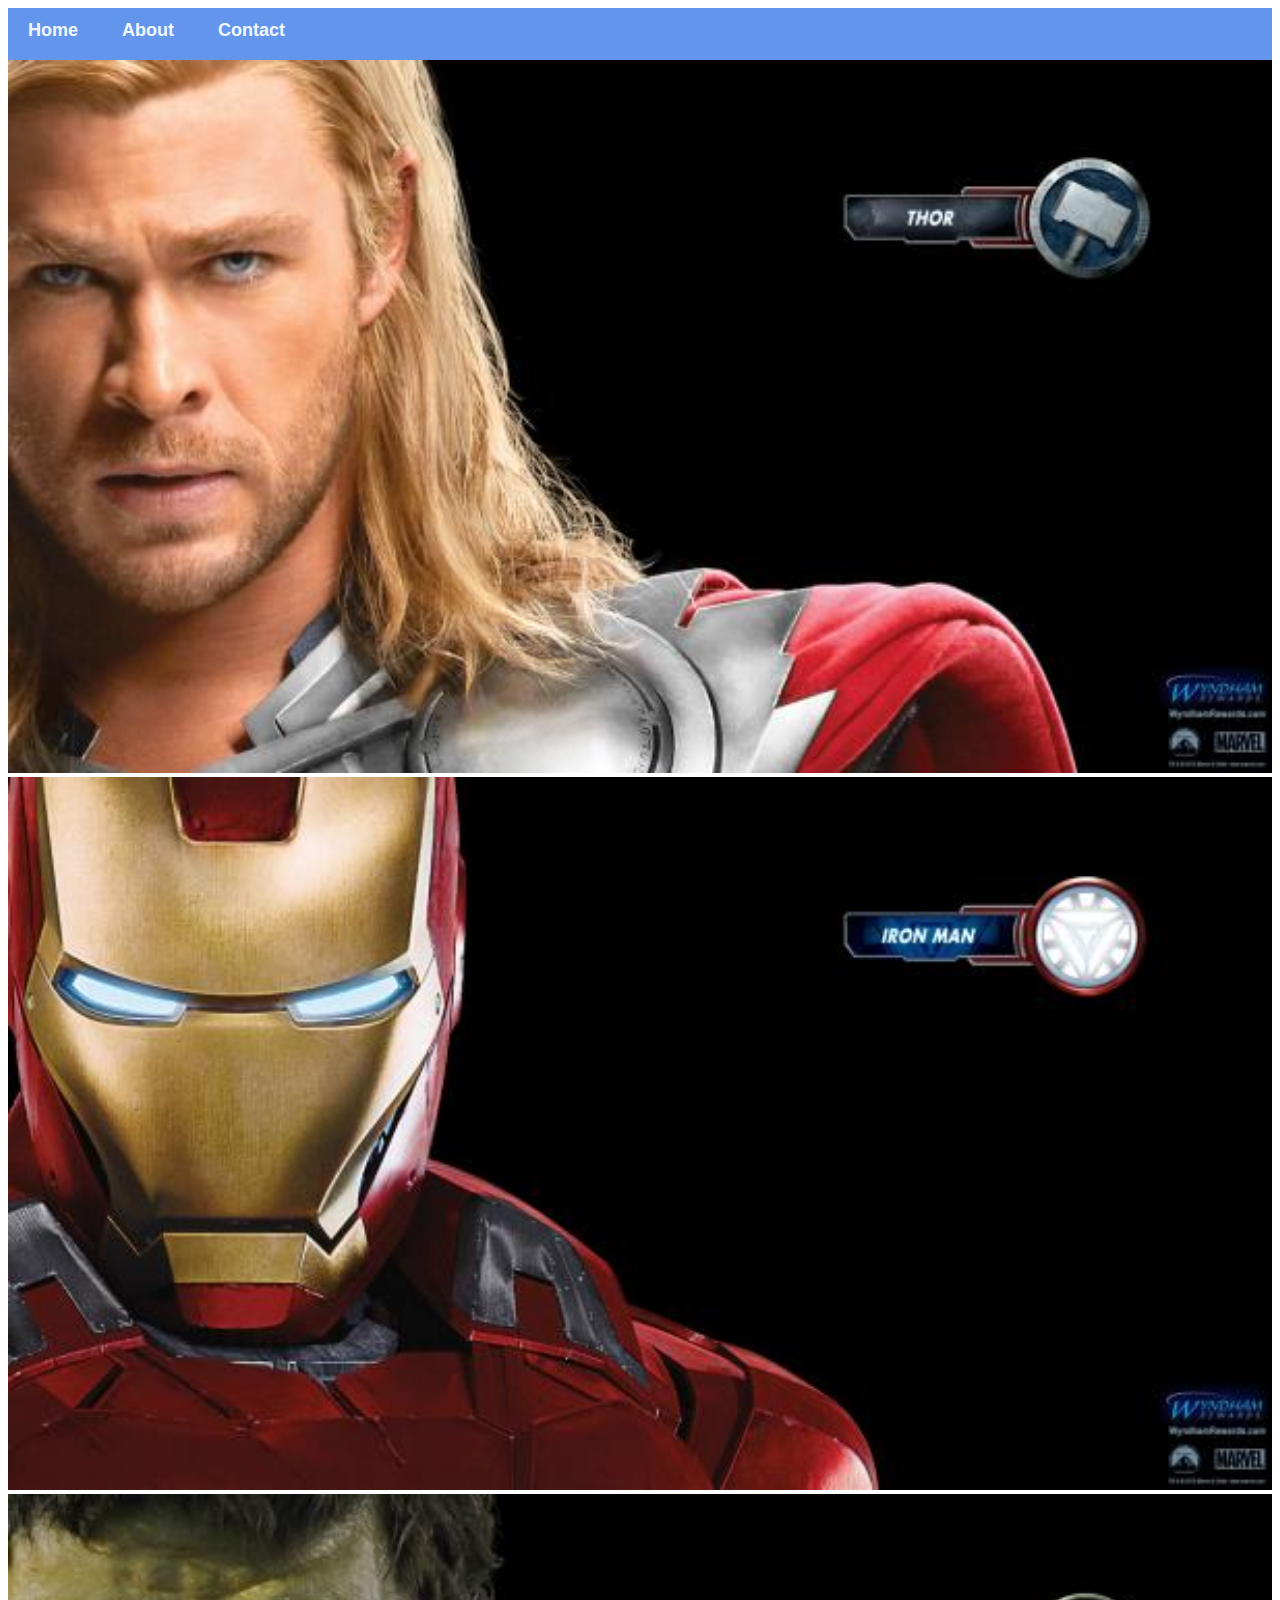
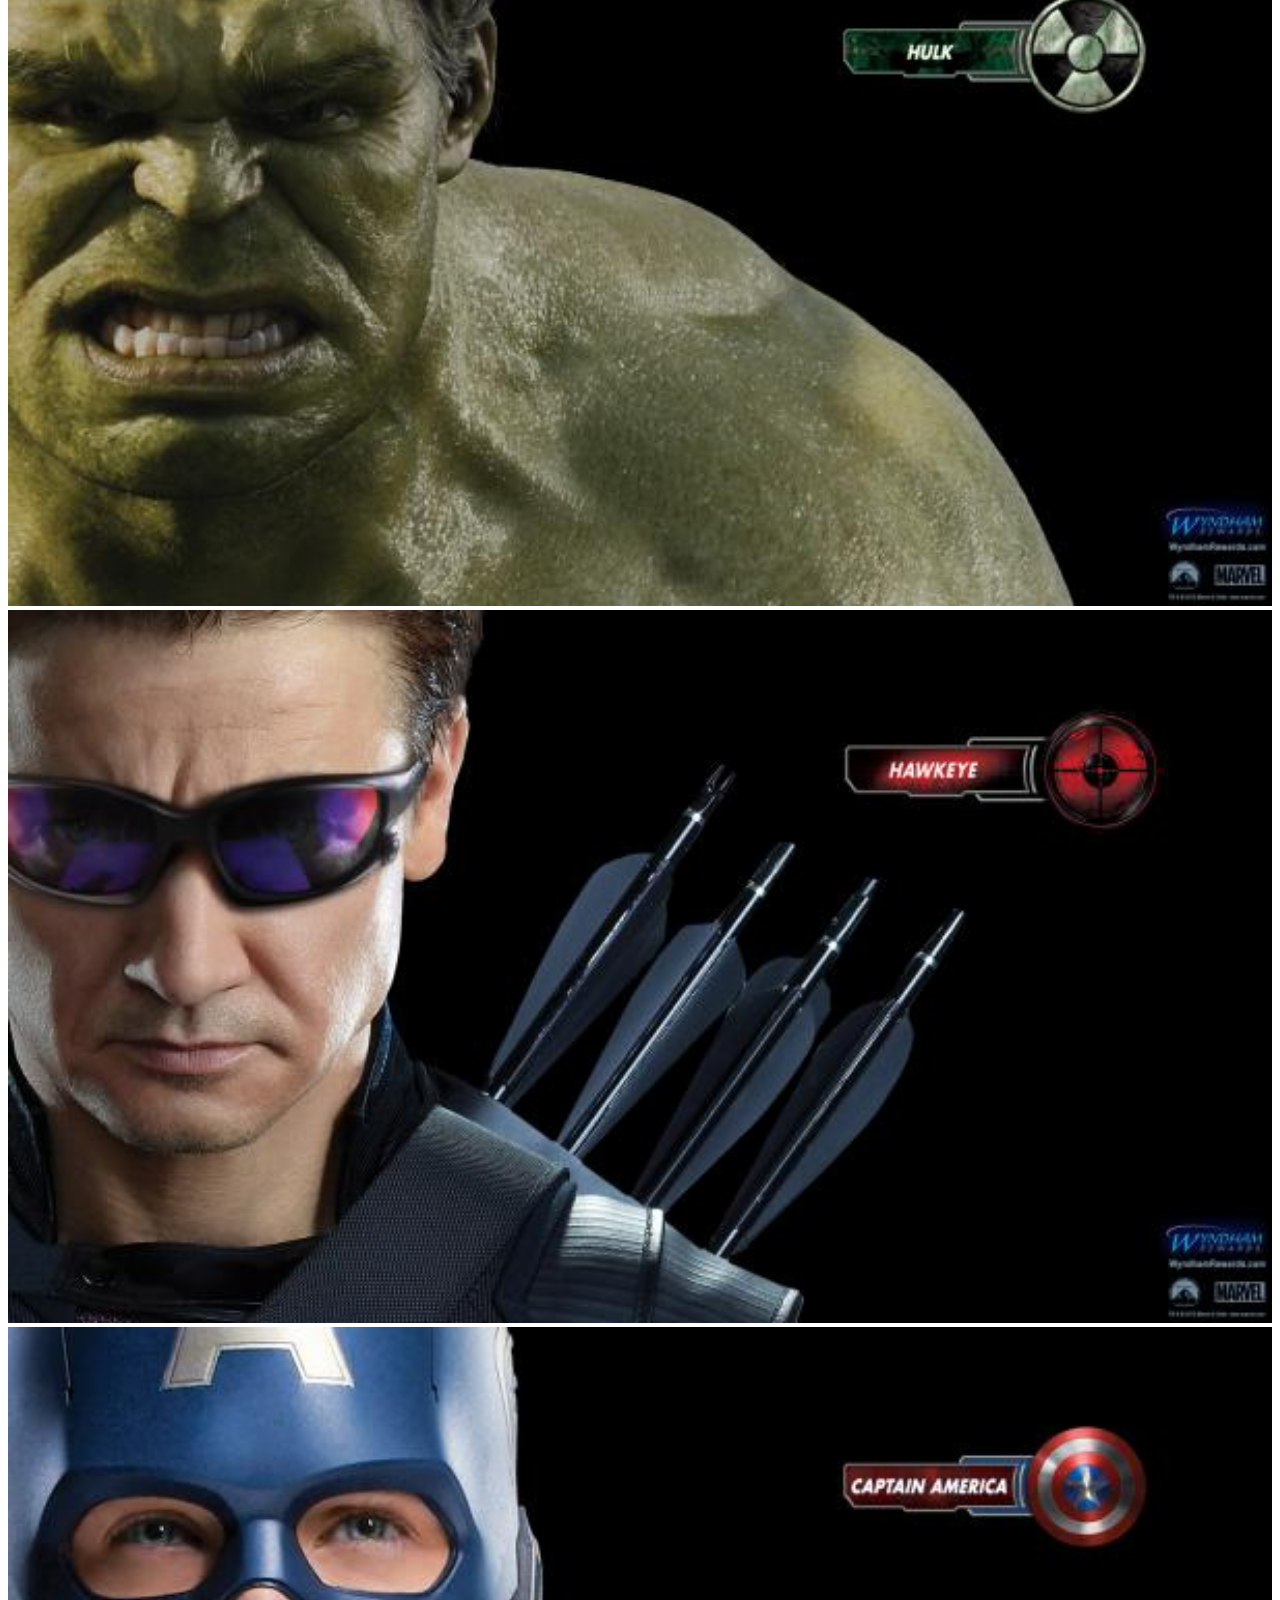
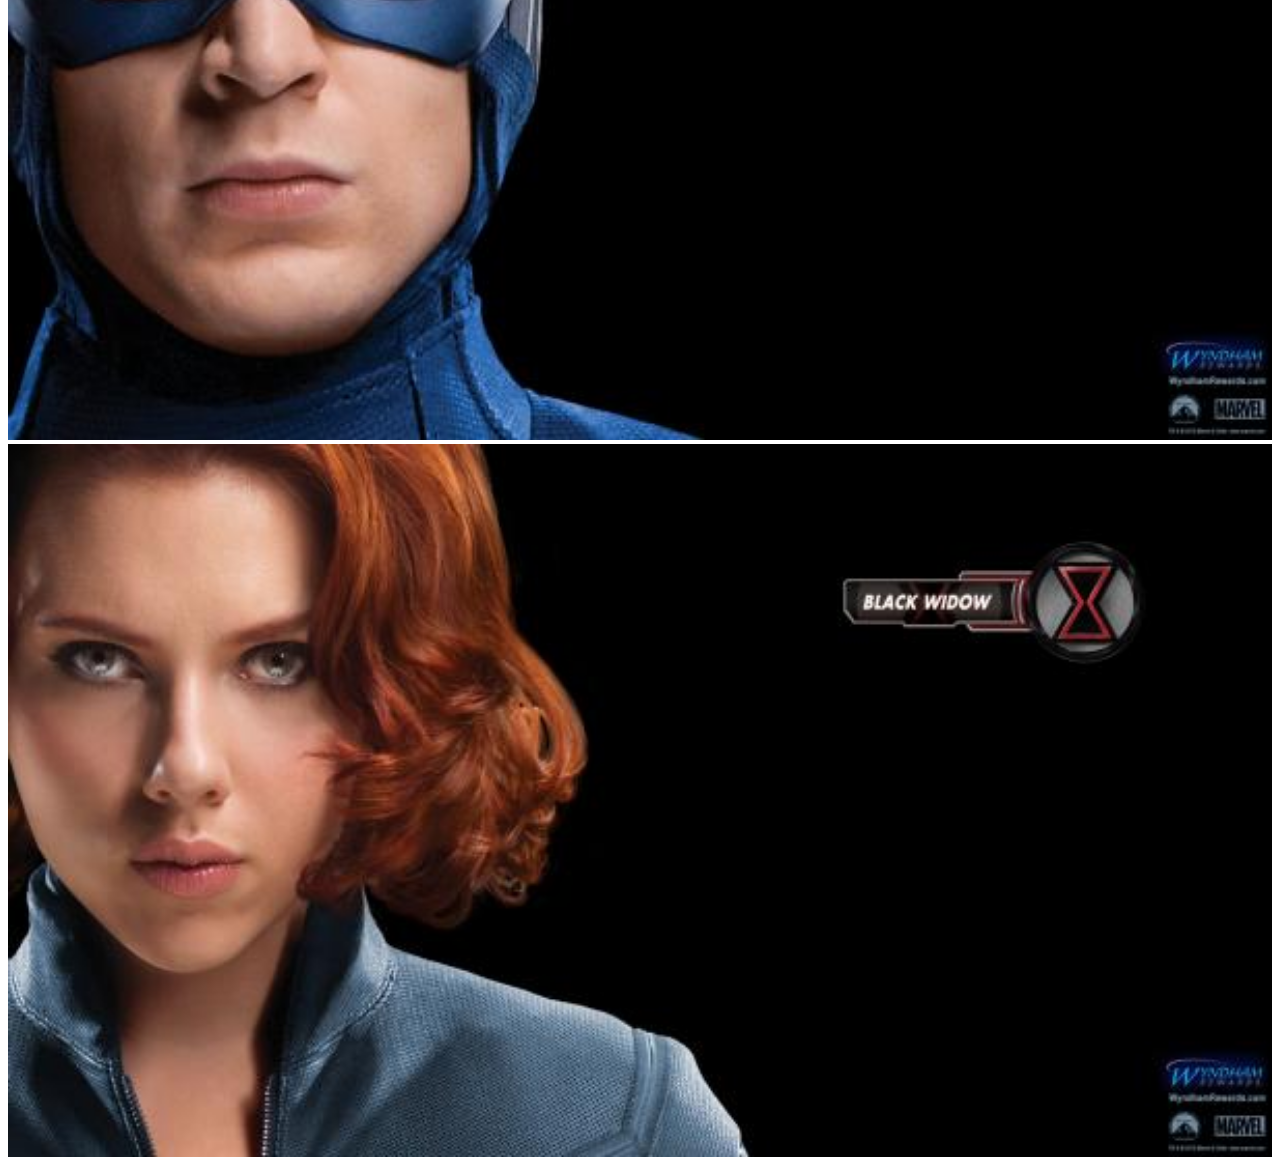
<file: Index.html>
<!DOCTYPE html>
<html>
      <head>
            <link rel="stylesheet" href="style.css">
      </head>
      <body>
          <div id="menu">
            <a href="#">Home</a>
            <a href="#">About</a>
            <a href="#">Contact</a>
          </div>
           <div class="gallery">
              <a href="avenger-1.html"><img src="images/avengers_01.jpg"/></a> 
              <a href="avenger-2.html"><img src="images/avengers_02.jpg"/></a>
              <a href="avenger-3.html"><img src="images/avengers_03.jpg"/></a>
              <a href="avenger-4.html"><img src="images/avengers_04.jpg"/></a>
              <a href="avenger-5.html"><img src="images/avengers_05.jpg"/></a>
              <a href="avenger-6.html"><img src="images/avengers_06.jpg"/></a>
           </div>
      </body>
</html>
</file>
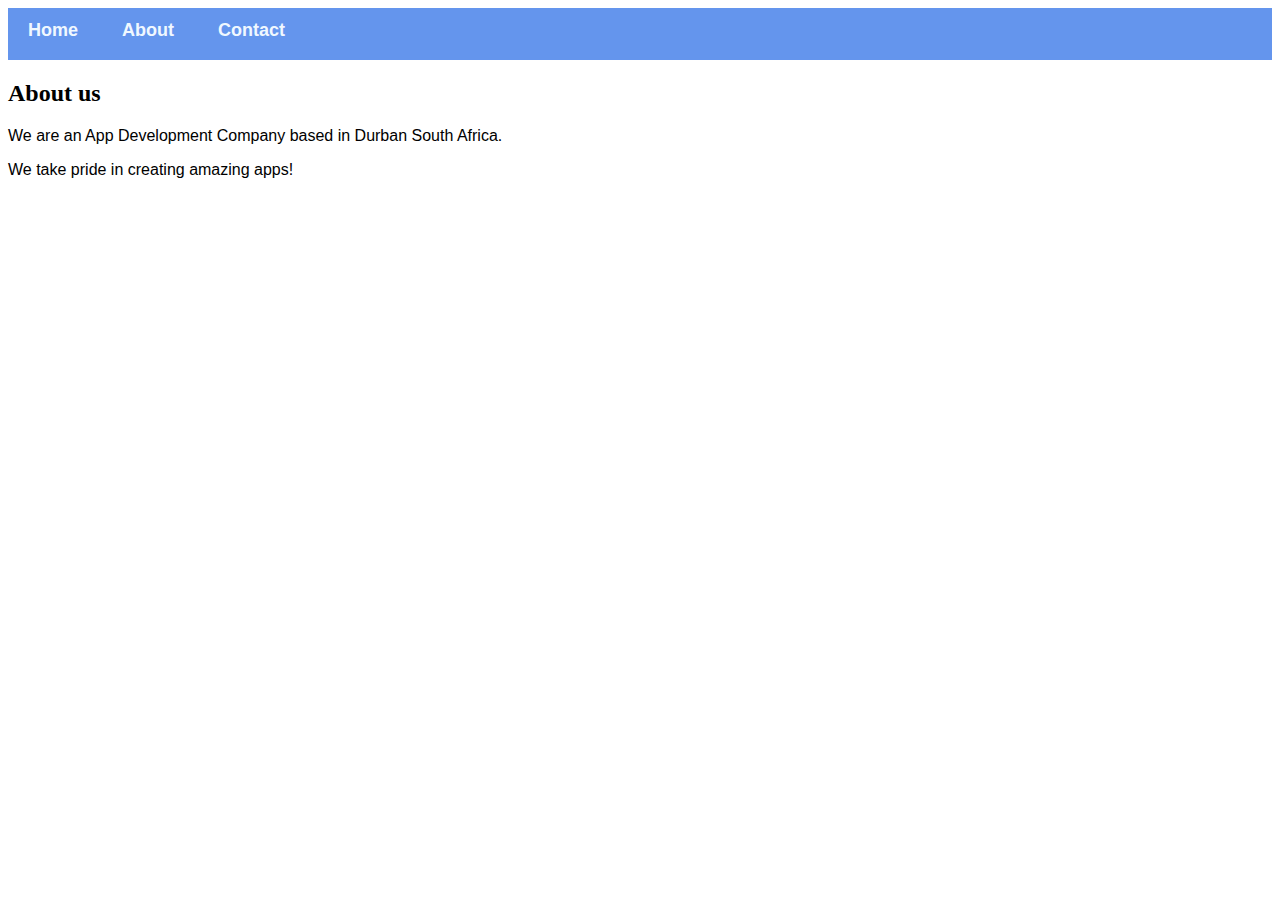
<file: About.html>
<!DOCTYPE html>
<html>
    <head>
        <link rel="stylesheet" href="style.css">
    </head>
    <body>
        <div id="menu">
            <a href="index.html">Home</a>
            <a href="about.html">About</a>
            <a href="contact.html">Contact</a>
        </div>
        <h2>About us</h2>
        <p>We are an App Development Company based in Durban South Africa.</p>
        <p>We take pride in creating amazing apps!</p> 
    </body>
</html>
</file>
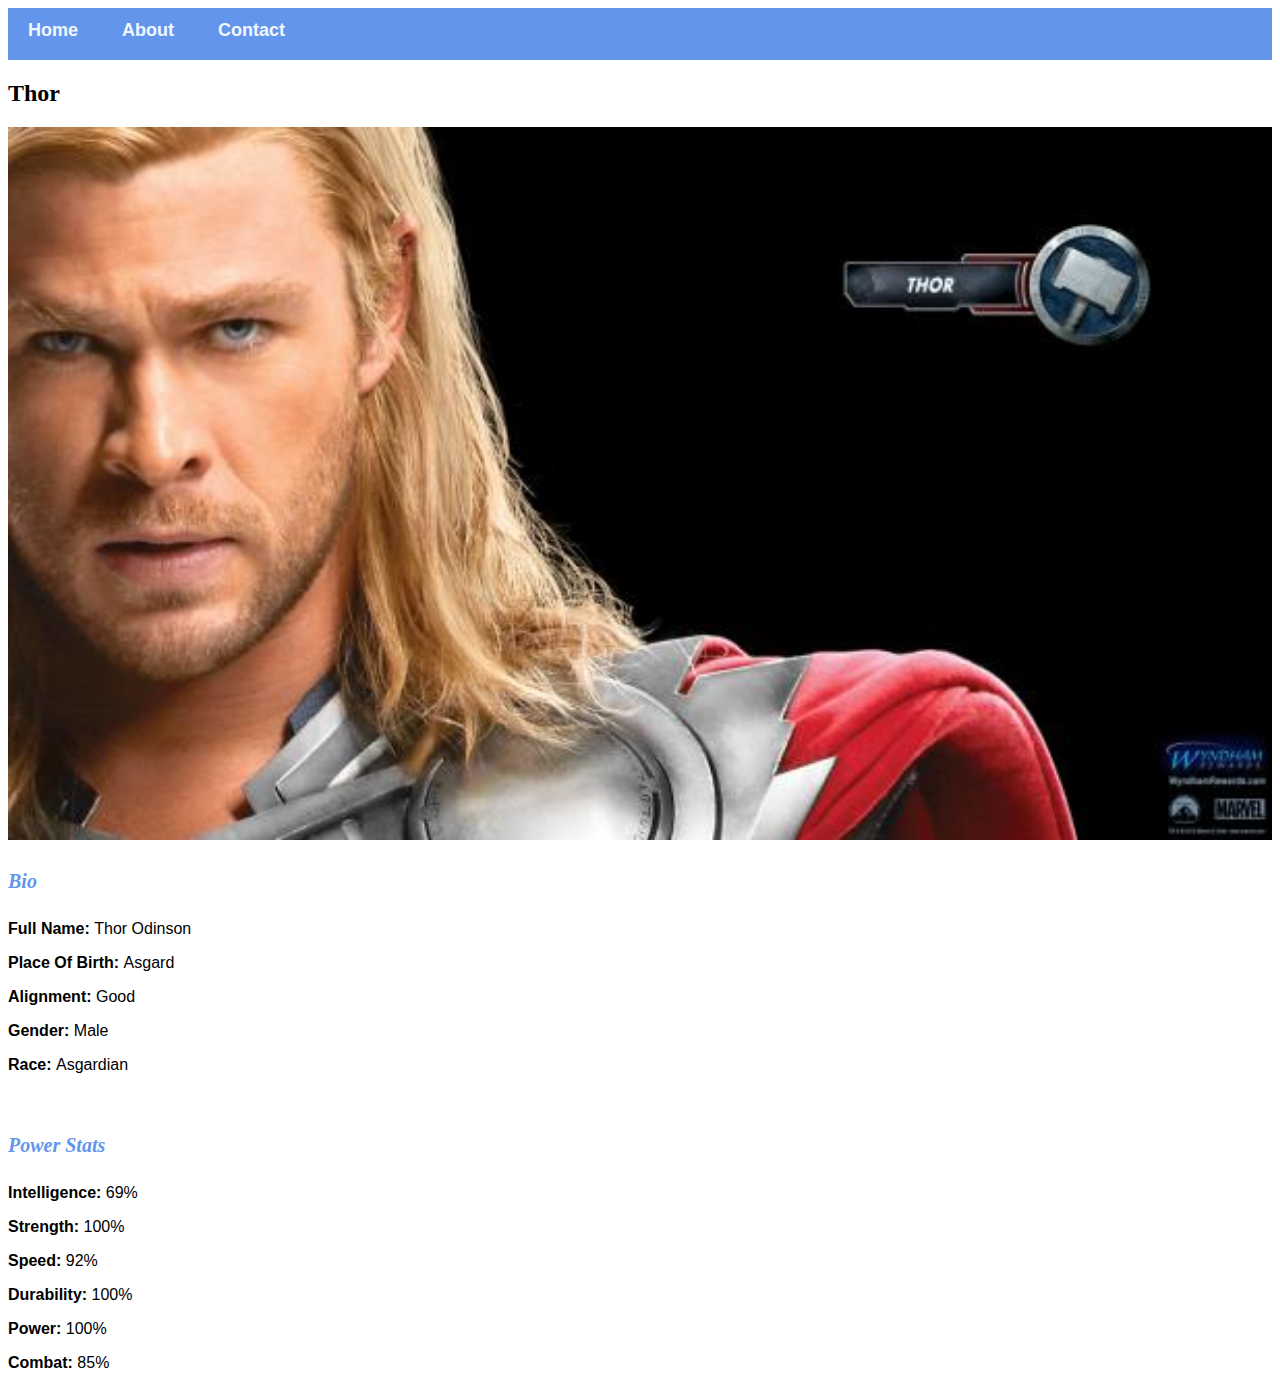
<file: avenger-1.html>
<!DOCTYPE html>
<html>
      <head> 
           <link rel="stylesheet" href="style.css"> 
       </head>
 
     
     <body>
            <div id="menu">
            <a href="index.html">Home</a>
            <a href="about.html">About</a>
            <a href="contact.html">Contact</a>
            </div>
          <h2>Thor</h2>
          <div class="gallery">
               <img src="images/avengers_01.jpg">
          </div>
             <h4>Bio</h4>
               <p><b>Full Name: </b> Thor Odinson</p>
               <p><b>Place Of Birth: </b> Asgard</p>
               <p><b>Alignment: </b> Good</p>
               <p><b>Gender: </b> Male</p>
               <p><b>Race: </b> Asgardian</p>
              <br/>

              <h4>Power Stats</h4>
              <p><b>Intelligence: </b> 69%</p>
              <p><b>Strength: </b> 100%</p>
              <p><b>Speed: </b> 92%</p>
              <p><b>Durability: </b> 100%</p>
              <p><b>Power: </b> 100%</p>
              <p><b>Combat: </b> 85%</p> 
     </body>
     
</html>
</file>
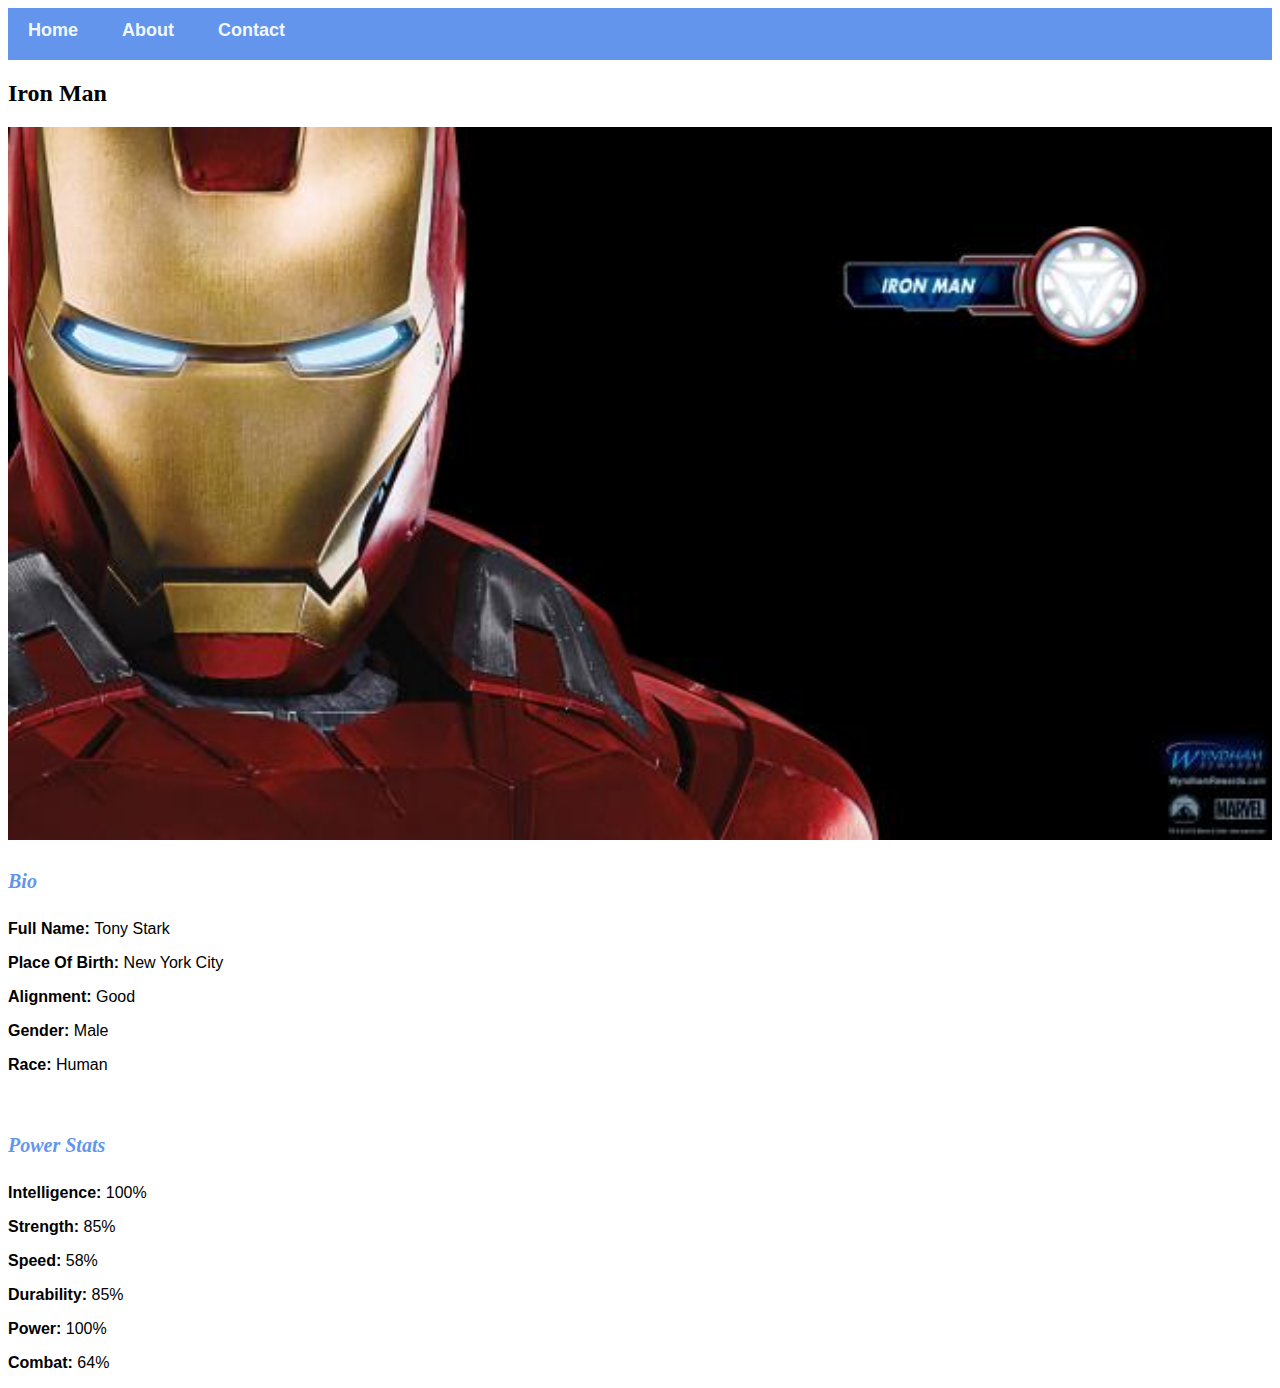
<file: avenger-2.html>
<!DOCTYPE html>
<html>
      <head> 
           <link rel="stylesheet" href="style.css"> 
       </head>
 
     
     <body>
            <div id="menu">
            <a href="index.html">Home</a>
            <a href="about.html">About</a>
            <a href="contact.html">Contact</a>
            </div>
          <h2>Iron Man</h2>
          <div class="gallery">
               <img src="images/avengers_02.jpg">
          </div>
             <h4>Bio</h4>
               <p><b>Full Name: </b> Tony Stark</p>
               <p><b>Place Of Birth: </b> New York City</p>
               <p><b>Alignment: </b> Good</p>
               <p><b>Gender: </b> Male</p>
               <p><b>Race: </b> Human</p>
              <br/>

              <h4>Power Stats</h4>
              <p><b>Intelligence: </b> 100%</p>
              <p><b>Strength: </b> 85%</p>
              <p><b>Speed: </b> 58%</p>
              <p><b>Durability: </b> 85%</p>
              <p><b>Power: </b> 100%</p>
              <p><b>Combat: </b> 64%</p> 
     </body>
     
</html>
</file>
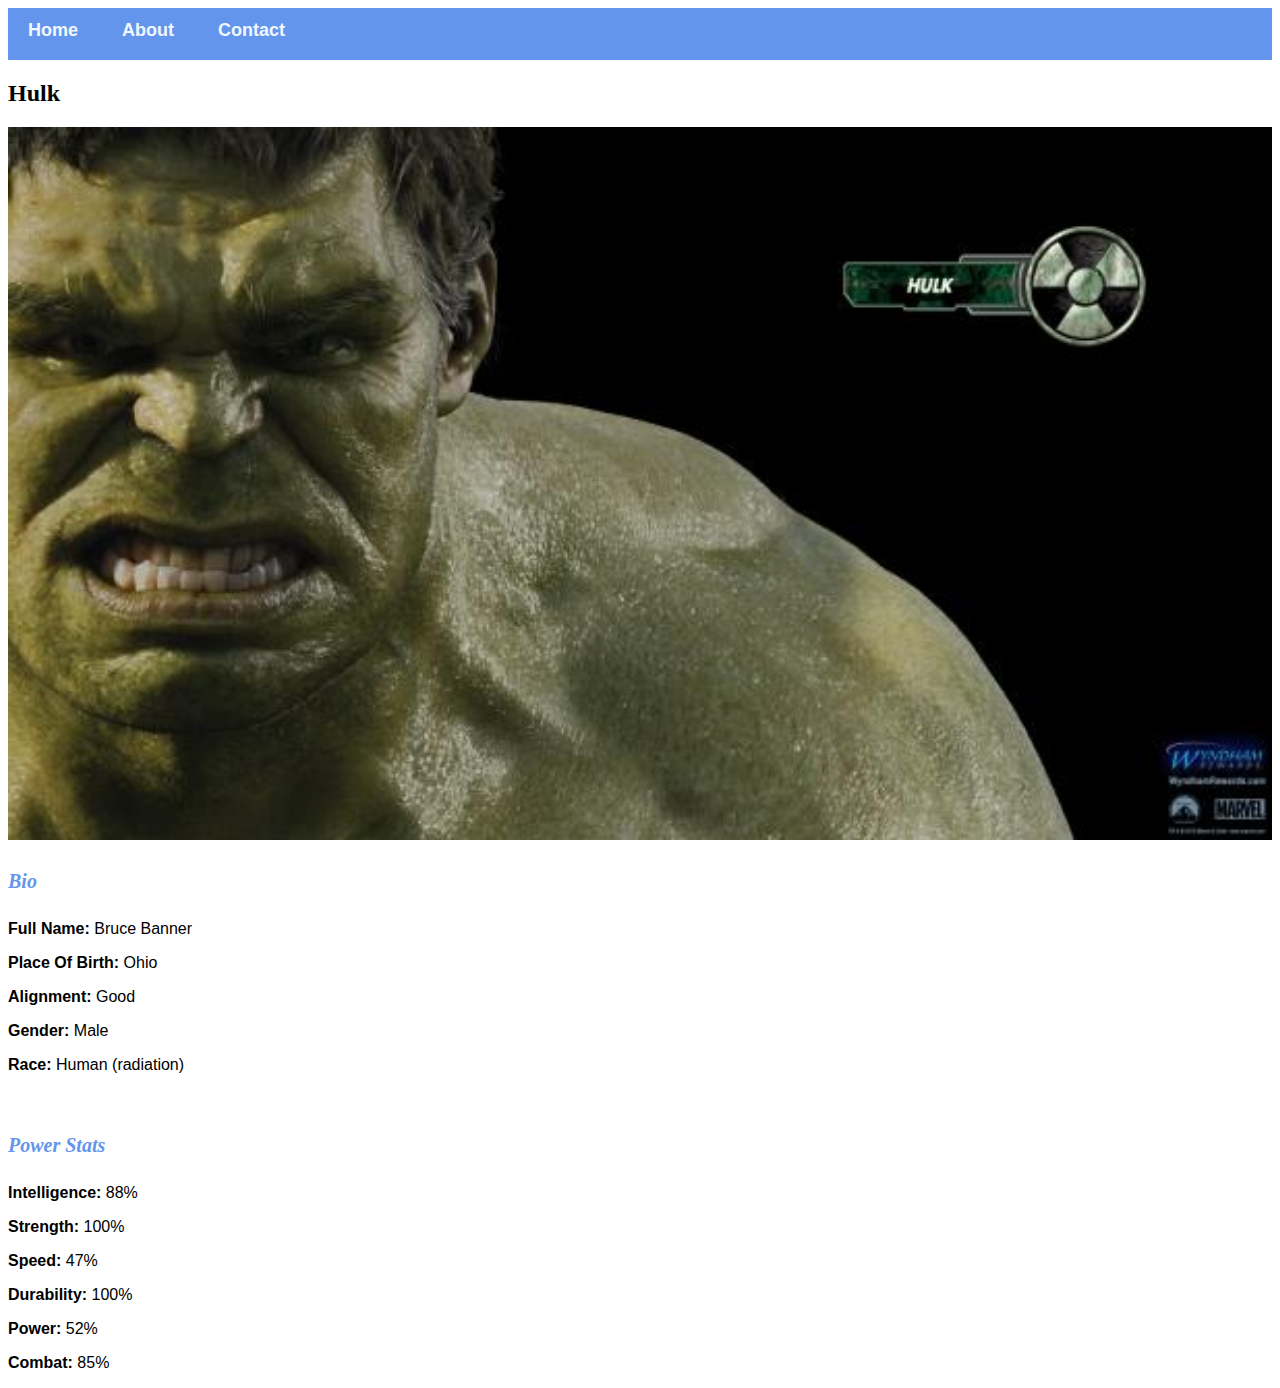
<file: avenger-3.html>
<!DOCTYPE html>
<html>
      <head> 
           <link rel="stylesheet" href="style.css"> 
       </head>
 
     
     <body>
            <div id="menu">
            <a href="index.html">Home</a>
            <a href="about.html">About</a>
            <a href="contact.html">Contact</a>
            </div>
          <h2>Hulk</h2>
          <div class="gallery">
               <img src="images/avengers_03.jpg">
          </div>
             <h4>Bio</h4>
               <p><b>Full Name: </b> Bruce Banner</p>
               <p><b>Place Of Birth: </b> Ohio</p>
               <p><b>Alignment: </b> Good</p>
               <p><b>Gender: </b> Male</p>
               <p><b>Race: </b> Human (radiation)</p>
              <br/>

              <h4>Power Stats</h4>
              <p><b>Intelligence: </b> 88%</p>
              <p><b>Strength: </b> 100%</p>
              <p><b>Speed: </b> 47%</p>
              <p><b>Durability: </b> 100%</p>
              <p><b>Power: </b> 52%</p>
              <p><b>Combat: </b> 85%</p> 
     </body>
     
</html>
</file>
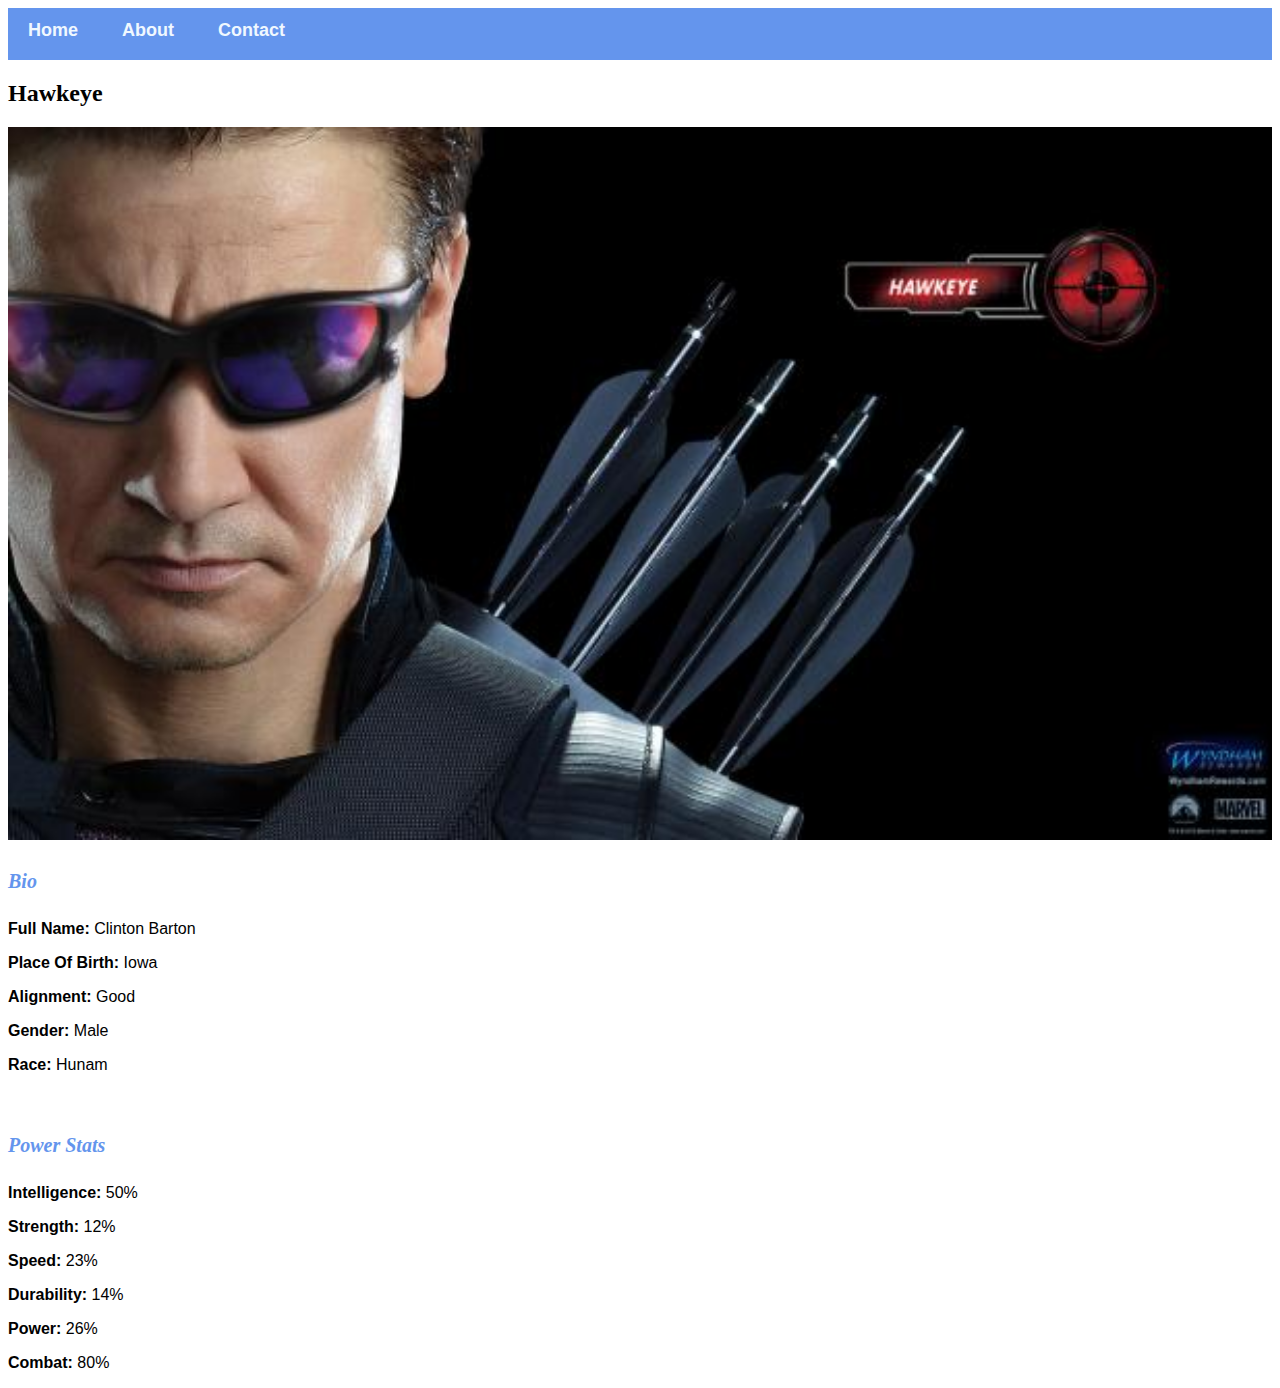
<file: avenger-4.html>
<!DOCTYPE html>
<html>
      <head> 
           <link rel="stylesheet" href="style.css"> 
       </head>
 
     
     <body>
            <div id="menu">
            <a href="index.html">Home</a>
            <a href="about.html">About</a>
            <a href="contact.html">Contact</a>
            </div>
          <h2>Hawkeye</h2>
          <div class="gallery">
               <img src="images/avengers_04.jpg">
          </div>
             <h4>Bio</h4>
               <p><b>Full Name: </b>Clinton Barton </p>
               <p><b>Place Of Birth: </b> Iowa </p>
               <p><b>Alignment: </b> Good </p>
               <p><b>Gender: </b> Male </p>
               <p><b>Race: </b> Hunam </p>
              <br/>

              <h4>Power Stats</h4>
              <p><b>Intelligence: </b>50%</p>
              <p><b>Strength: </b> 12%</p>
              <p><b>Speed: </b> 23%</p>
              <p><b>Durability: </b> 14%</p>
              <p><b>Power: </b> 26%</p>
              <p><b>Combat: </b> 80%</p> 
     </body>
     
</html>
</file>
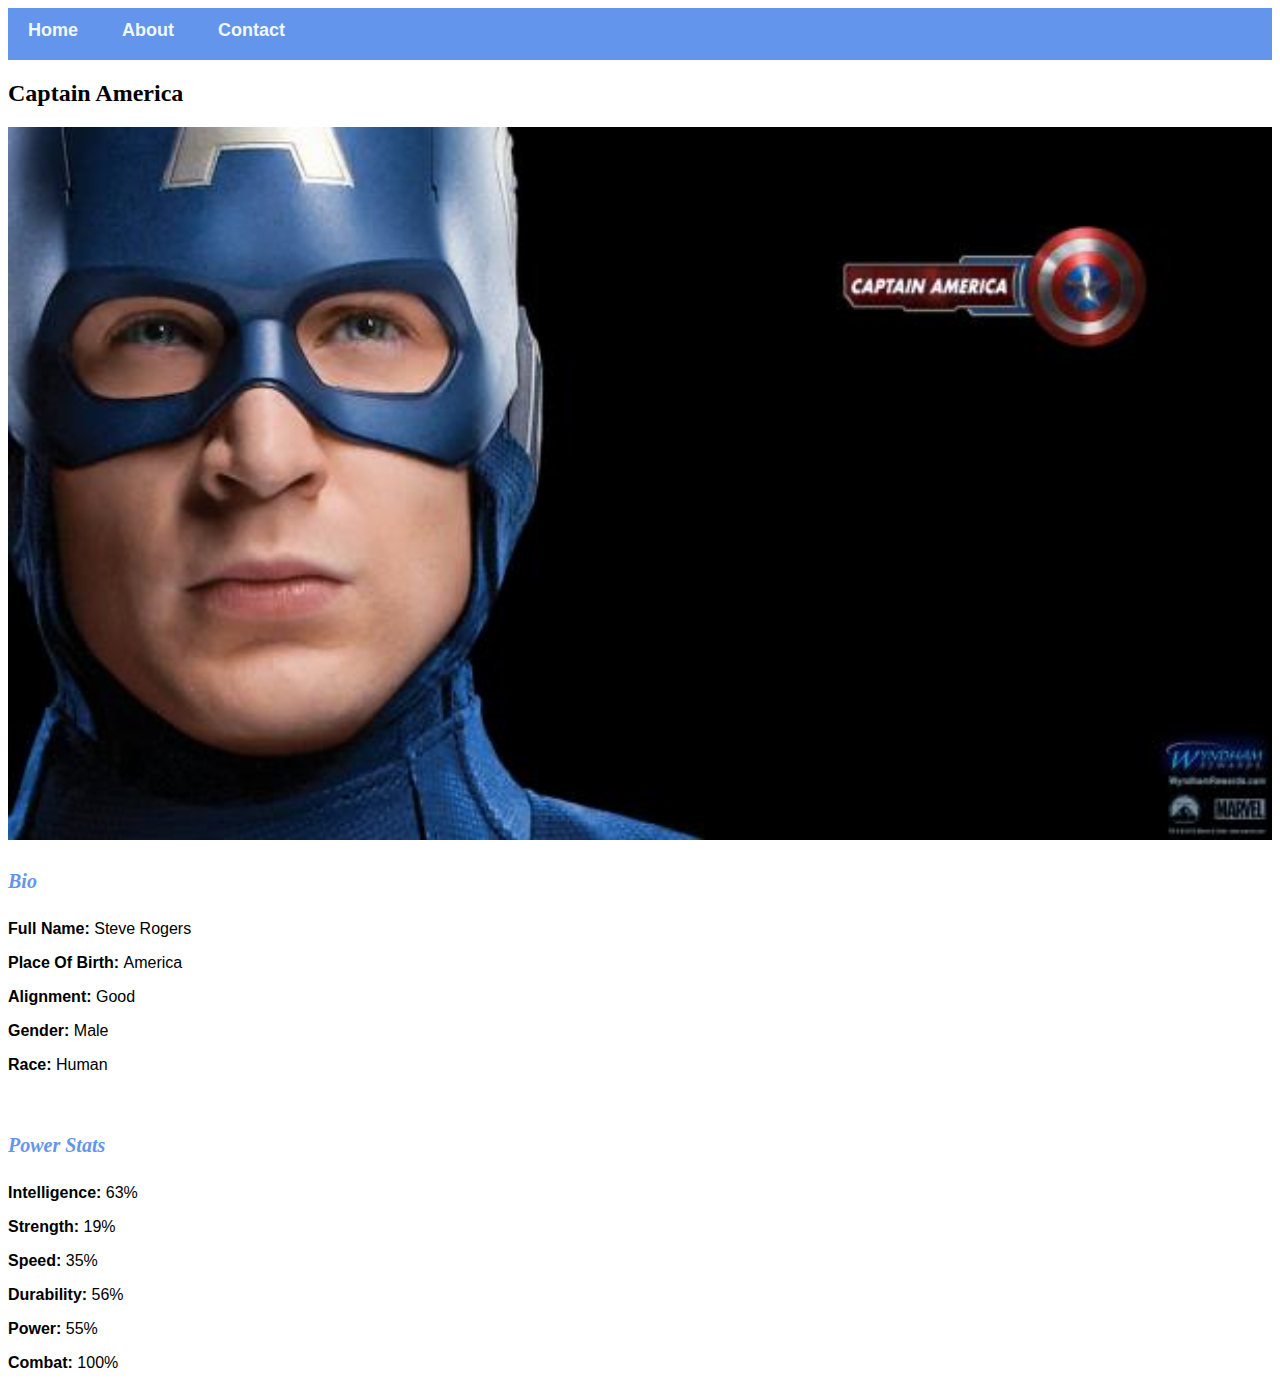
<file: avenger-5.html>
<!DOCTYPE html>
<html>
      <head> 
           <link rel="stylesheet" href="style.css"> 
       </head>
 
     
     <body>
            <div id="menu">
            <a href="index.html">Home</a>
            <a href="about.html">About</a>
            <a href="contact.html">Contact</a>
            </div>
          <h2>Captain America</h2>
          <div class="gallery">
               <img src="images/avengers_05.jpg">
          </div>
             <h4>Bio</h4>
               <p><b>Full Name: </b> Steve Rogers </p>
               <p><b>Place Of Birth: </b> America</p>
               <p><b>Alignment: </b> Good</p>
               <p><b>Gender: </b> Male</p>
               <p><b>Race: </b> Human</p>
              <br/>

              <h4>Power Stats</h4>
              <p><b>Intelligence: </b> 63%</p>
              <p><b>Strength: </b> 19%</p>
              <p><b>Speed: </b> 35%</p>
              <p><b>Durability: </b> 56%</p>
              <p><b>Power: </b> 55%</p>
              <p><b>Combat: </b> 100%</p> 
     </body>
     
</html>
</file>
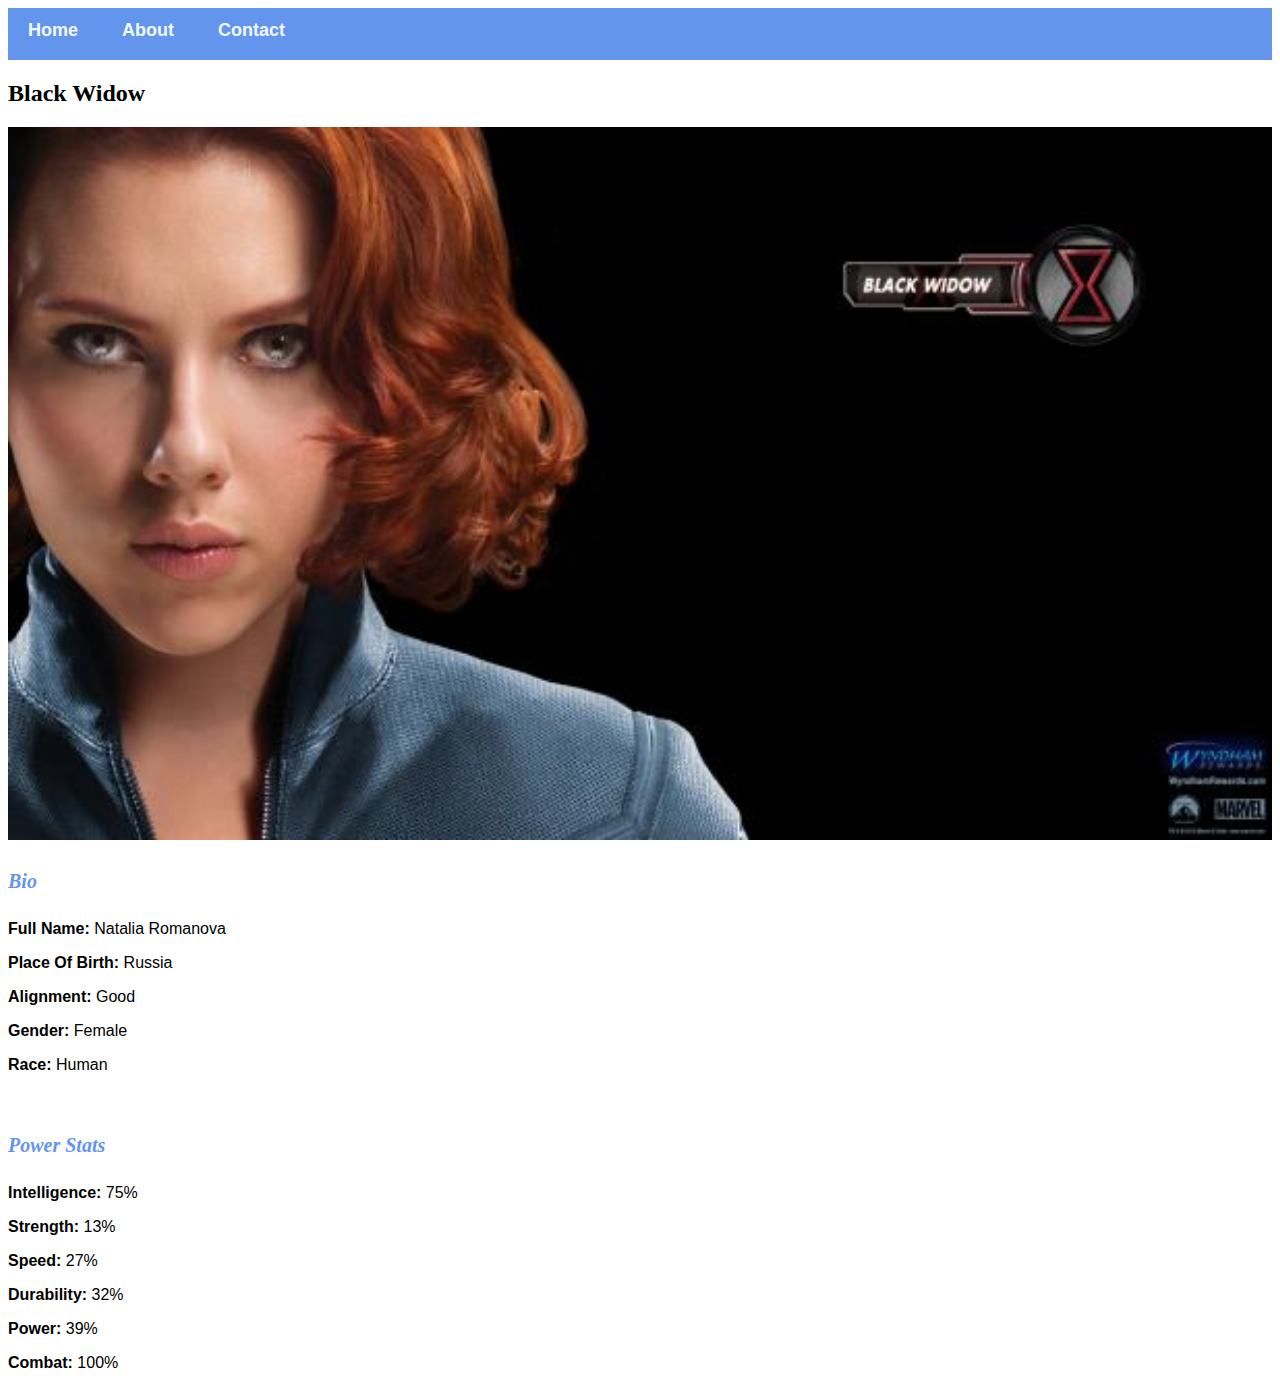
<file: avenger-6.html>
<!DOCTYPE html>
<html>
      <head> 
           <link rel="stylesheet" href="style.css"> 
       </head>
 
     
     <body>
            <div id="menu">
            <a href="index.html">Home</a>
            <a href="about.html">About</a>
            <a href="contact.html">Contact</a>
            </div>
          <h2>Black Widow</h2>
          <div class="gallery">
               <img src="images/avengers_06.jpg">
          </div>
             <h4>Bio</h4>
               <p><b>Full Name: </b> Natalia Romanova</p>
               <p><b>Place Of Birth: </b> Russia</p>
               <p><b>Alignment: </b> Good</p>
               <p><b>Gender: </b> Female</p>
               <p><b>Race: </b> Human</p>
              <br/>

              <h4>Power Stats</h4>
              <p><b>Intelligence: </b> 75%</p>
              <p><b>Strength: </b> 13%</p>
              <p><b>Speed: </b> 27%</p>
              <p><b>Durability: </b> 32%</p>
              <p><b>Power: </b> 39%</p>
              <p><b>Combat: </b> 100%</p> 
     </body>
     
</html>
</file>
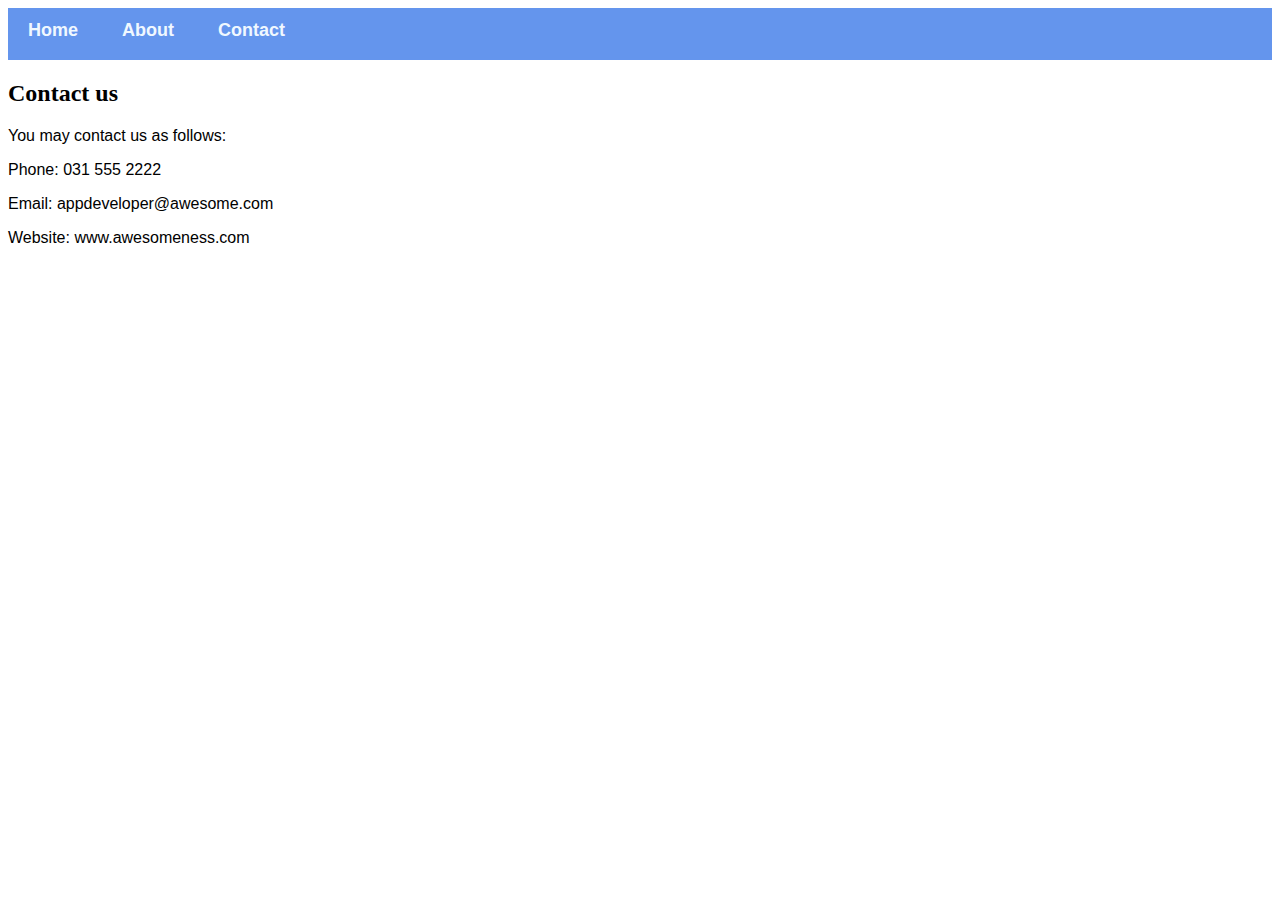
<file: Contact.html>
<!DOCTYPE html>
<html>
    <head>
        <link rel="stylesheet" href="style.css">
    </head>
    <body>
        <div id="menu">
            <a href="index.html">Home</a>
            <a href="about.html">About</a>
            <a href="contact.html">Contact</a>
        </div>
        <h2>Contact us</h2>
        <p>You may contact us as follows:</p>
        <p>Phone: 031 555 2222</p>
        <p>Email: appdeveloper@awesome.com</p>
        <p>Website: www.awesomeness.com</p>
    </body>
</html>
</file>
<file: style.css>
.gallery img{
        width: 100%;
 }
.h2{ 
    font-family: impact, fantasy;
    text-align: center;
    font-size: 30px;
    font-style: italic;
    color: cornflowerblue;   
}
h4{ 
    font-family: impact, fantasy;  
    font-size: 20px;
    font-style: italic;
    color: cornflowerblue;   
}
p{ 
    font-family: heletica, sans-serif;
}
#menu {
    width: 100%;
    height: 40px;
    background-color: cornflowerblue;
    padding-top: 12px;
}
#menu a{
      color: aliceblue;
    font-family: Helvetica, sans-serif;
    font-size: 18px;
    text-decoration: none;
    font-weight: 800;
    
    padding-left: 20px;
    padding-right: 20px;    
    
}
#menu a:hover{
    color: #5077bd;
    
}
</file>
